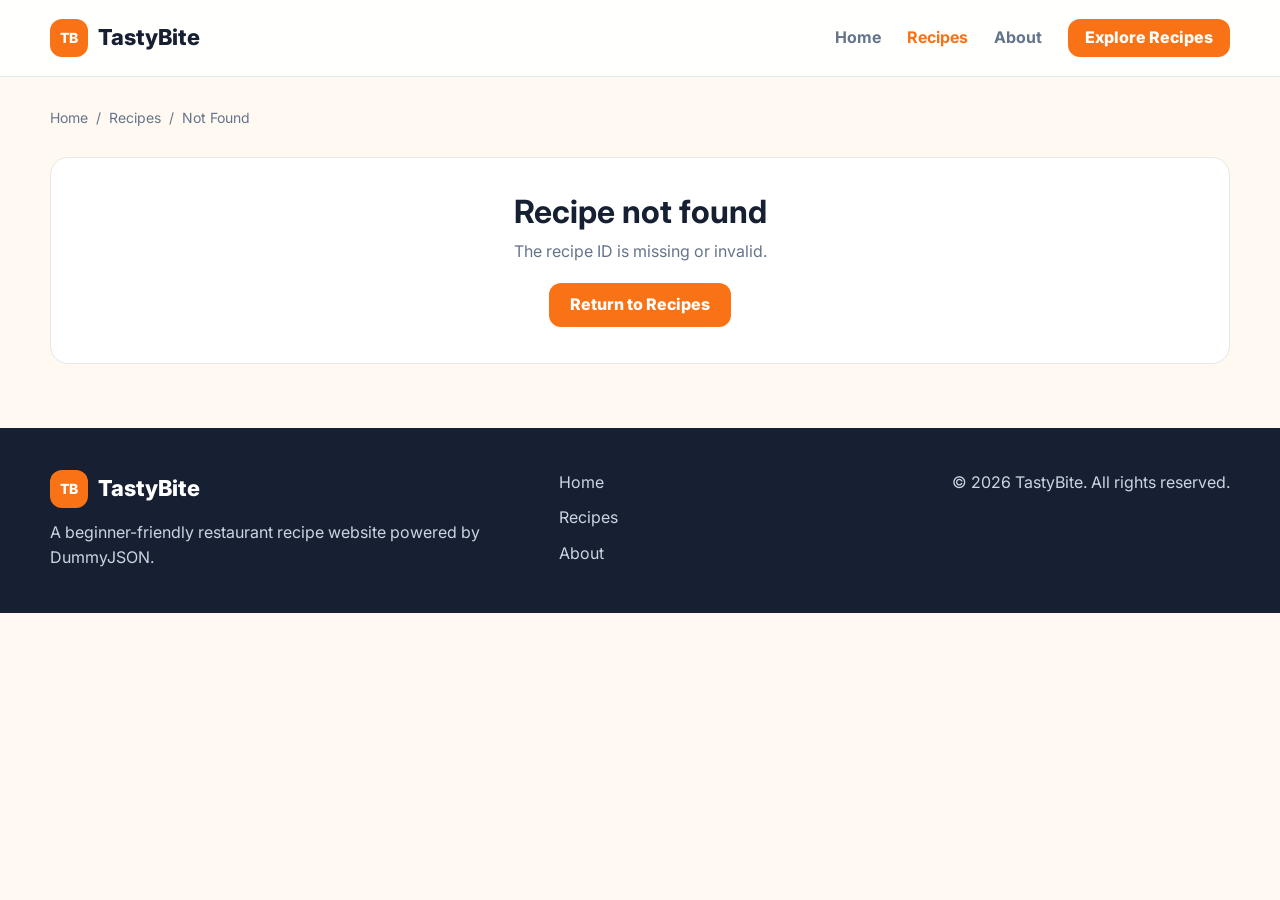
<file: recipe-details.html>
<!DOCTYPE html>
<html lang="en">
<head>
  <meta charset="UTF-8">
  <meta name="viewport" content="width=device-width, initial-scale=1.0">
  <title>Recipe Details - TastyBite</title>
  <meta name="description" content="View a TastyBite recipe with ingredients, instructions, rating, time, servings, and difficulty.">
  <link rel="preconnect" href="https://fonts.googleapis.com">
  <link rel="preconnect" href="https://fonts.gstatic.com" crossorigin>
  <link href="https://fonts.googleapis.com/css2?family=Inter:wght@400;500;600;700;800&display=swap" rel="stylesheet">
  <link rel="stylesheet" href="assets/css/style.css">
</head>
<body>
  <header class="site-header">
    <div class="container nav-wrap">
      <a class="brand" href="index.html" aria-label="TastyBite home">
        <span class="brand-mark">TB</span>
        <span>TastyBite</span>
      </a>

      <button class="nav-toggle" id="nav-toggle" type="button" aria-label="Toggle navigation" aria-expanded="false">
        <span></span>
        <span></span>
        <span></span>
      </button>

      <nav class="nav-menu" id="nav-menu" aria-label="Main navigation">
        <a class="nav-link" href="index.html">Home</a>
        <a class="nav-link active" href="recipes.html">Recipes</a>
        <a class="nav-link" href="index.html#about">About</a>
        <a class="btn btn-primary btn-small" href="recipes.html">Explore Recipes</a>
      </nav>
    </div>
  </header>

  <main class="container page-main">
    <nav class="breadcrumb" aria-label="Breadcrumb">
      <a href="index.html">Home</a>
      <span>/</span>
      <a href="recipes.html">Recipes</a>
      <span>/</span>
      <span id="breadcrumb-name">Recipe Details</span>
    </nav>

    <article id="recipe-details" aria-live="polite"></article>
  </main>

  <footer class="site-footer">
    <div class="container footer-grid">
      <div>
        <a class="brand footer-brand" href="index.html">
          <span class="brand-mark">TB</span>
          <span>TastyBite</span>
        </a>
        <p>A beginner-friendly restaurant recipe website powered by DummyJSON.</p>
      </div>
      <nav class="footer-links" aria-label="Footer navigation">
        <a href="index.html">Home</a>
        <a href="recipes.html">Recipes</a>
        <a href="index.html#about">About</a>
      </nav>
      <p class="copyright">&copy; <span id="current-year"></span> TastyBite. All rights reserved.</p>
    </div>
  </footer>

  <script src="assets/js/api.js"></script>
  <script src="assets/js/home.js"></script>
  <script src="assets/js/recipe-details.js"></script>
</body>
</html>
</file>
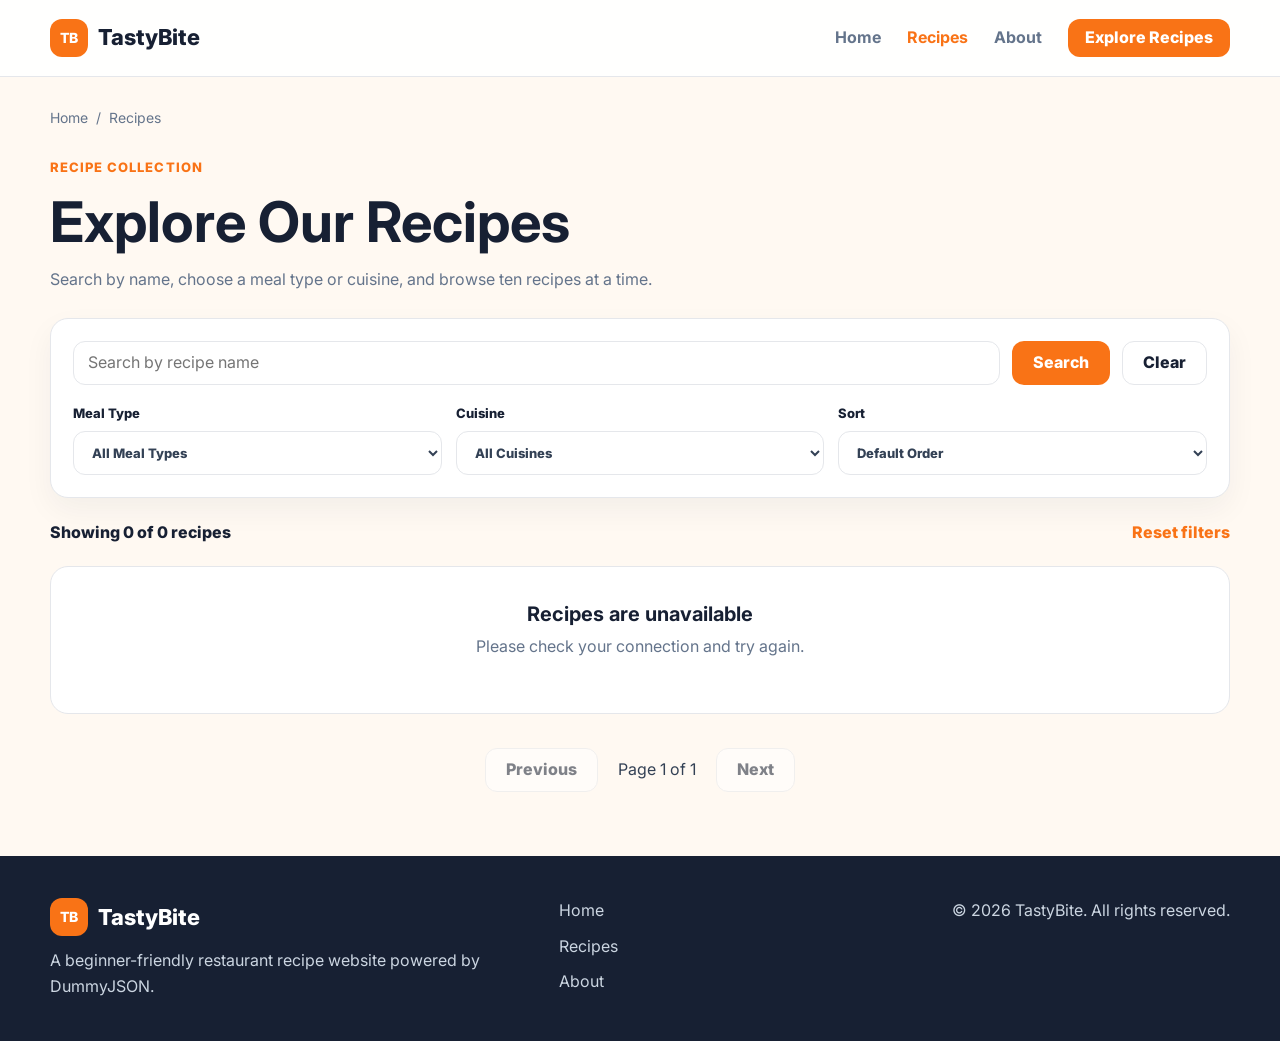
<file: recipes.html>
<!DOCTYPE html>
<html lang="en">
<head>
  <meta charset="UTF-8">
  <meta name="viewport" content="width=device-width, initial-scale=1.0">
  <title>Explore Recipes - TastyBite</title>
  <meta name="description" content="Search, filter, sort, and browse TastyBite recipes from the DummyJSON Recipes API.">
  <link rel="preconnect" href="https://fonts.googleapis.com">
  <link rel="preconnect" href="https://fonts.gstatic.com" crossorigin>
  <link href="https://fonts.googleapis.com/css2?family=Inter:wght@400;500;600;700;800&display=swap" rel="stylesheet">
  <link rel="stylesheet" href="assets/css/style.css">
</head>
<body>
  <header class="site-header">
    <div class="container nav-wrap">
      <a class="brand" href="index.html" aria-label="TastyBite home">
        <span class="brand-mark">TB</span>
        <span>TastyBite</span>
      </a>

      <button class="nav-toggle" id="nav-toggle" type="button" aria-label="Toggle navigation" aria-expanded="false">
        <span></span>
        <span></span>
        <span></span>
      </button>

      <nav class="nav-menu" id="nav-menu" aria-label="Main navigation">
        <a class="nav-link" href="index.html">Home</a>
        <a class="nav-link active" href="recipes.html">Recipes</a>
        <a class="nav-link" href="index.html#about">About</a>
        <a class="btn btn-primary btn-small" href="recipes.html">Explore Recipes</a>
      </nav>
    </div>
  </header>

  <main class="container page-main">
    <nav class="breadcrumb" aria-label="Breadcrumb">
      <a href="index.html">Home</a>
      <span>/</span>
      <span>Recipes</span>
    </nav>

    <section class="page-intro">
      <p class="eyebrow">Recipe collection</p>
      <h1>Explore Our Recipes</h1>
      <p>Search by name, choose a meal type or cuisine, and browse ten recipes at a time.</p>
    </section>

    <section class="filters-panel" aria-label="Recipe controls">
      <form class="search-form" id="search-form">
        <label class="sr-only" for="search-input">Search recipes by name</label>
        <input id="search-input" type="search" placeholder="Search by recipe name">
        <button class="btn btn-primary" type="submit">Search</button>
        <button class="btn btn-secondary" id="clear-search" type="button">Clear</button>
      </form>

      <div class="filter-grid">
        <label>
          <span>Meal Type</span>
          <select id="meal-type-filter">
            <option value="all">All Meal Types</option>
          </select>
        </label>

        <label>
          <span>Cuisine</span>
          <select id="cuisine-filter">
            <option value="all">All Cuisines</option>
          </select>
        </label>

        <label>
          <span>Sort</span>
          <select id="sort-filter">
            <option value="default">Default Order</option>
            <option value="name-asc">Name A-Z</option>
            <option value="rating-desc">Rating: Highest First</option>
          </select>
        </label>
      </div>
    </section>

    <div class="results-bar">
      <p id="results-count">Loading recipes...</p>
      <button class="text-button" id="reset-filters" type="button">Reset filters</button>
    </div>

    <section class="recipes-grid" id="recipes-grid" aria-live="polite"></section>

    <div class="pagination">
      <button class="btn btn-secondary" id="previous-page" type="button">Previous</button>
      <span id="page-status">Page 1</span>
      <button class="btn btn-secondary" id="next-page" type="button">Next</button>
    </div>
  </main>

  <footer class="site-footer">
    <div class="container footer-grid">
      <div>
        <a class="brand footer-brand" href="index.html">
          <span class="brand-mark">TB</span>
          <span>TastyBite</span>
        </a>
        <p>A beginner-friendly restaurant recipe website powered by DummyJSON.</p>
      </div>
      <nav class="footer-links" aria-label="Footer navigation">
        <a href="index.html">Home</a>
        <a href="recipes.html">Recipes</a>
        <a href="index.html#about">About</a>
      </nav>
      <p class="copyright">&copy; <span id="current-year"></span> TastyBite. All rights reserved.</p>
    </div>
  </footer>

  <script src="assets/js/api.js"></script>
  <script src="assets/js/home.js"></script>
  <script src="assets/js/recipes.js"></script>
</body>
</html>
</file>
<file: assets/css/style.css>
:root {
  --primary: #F97316;
  --primary-hover: #EA580C;
  --dark: #172033;
  --text: #334155;
  --muted: #64748B;
  --background: #FFF9F2;
  --surface: #FFFFFF;
  --border: #E5E7EB;
  --success: #16A34A;
  --star: #FBBF24;
  --shadow: 0 16px 40px rgba(23, 32, 51, 0.08);
  --radius: 18px;
  --max-width: 1180px;
}

* {
  box-sizing: border-box;
  margin: 0;
  padding: 0;
}

html {
  scroll-behavior: smooth;
}

body {
  min-height: 100vh;
  color: var(--text);
  background: var(--background);
  font-family: "Inter", system-ui, -apple-system, BlinkMacSystemFont, "Segoe UI", sans-serif;
  line-height: 1.6;
}

img {
  display: block;
  max-width: 100%;
}

a {
  color: inherit;
  text-decoration: none;
}

button,
input,
select {
  font: inherit;
}

button {
  cursor: pointer;
}

:focus-visible {
  outline: 3px solid rgba(249, 115, 22, 0.35);
  outline-offset: 3px;
}

.container {
  width: min(100% - 40px, var(--max-width));
  margin-inline: auto;
}

.sr-only {
  position: absolute;
  width: 1px;
  height: 1px;
  padding: 0;
  margin: -1px;
  overflow: hidden;
  clip: rect(0, 0, 0, 0);
  white-space: nowrap;
  border: 0;
}

.site-header {
  position: sticky;
  top: 0;
  z-index: 20;
  background: rgba(255, 255, 255, 0.92);
  border-bottom: 1px solid var(--border);
  backdrop-filter: blur(14px);
}

.nav-wrap {
  min-height: 76px;
  display: flex;
  align-items: center;
  justify-content: space-between;
  gap: 24px;
}

.brand {
  display: inline-flex;
  align-items: center;
  gap: 10px;
  color: var(--dark);
  font-size: 22px;
  font-weight: 800;
}

.brand-mark {
  width: 38px;
  height: 38px;
  display: inline-grid;
  place-items: center;
  color: #fff;
  background: var(--primary);
  border-radius: 12px;
  font-size: 14px;
  letter-spacing: 0;
}

.nav-menu {
  display: flex;
  align-items: center;
  gap: 26px;
}

.nav-link {
  color: var(--muted);
  font-weight: 700;
}

.nav-link:hover,
.nav-link.active {
  color: var(--primary);
}

.nav-toggle {
  display: none;
  width: 42px;
  height: 42px;
  align-items: center;
  justify-content: center;
  flex-direction: column;
  gap: 5px;
  background: var(--surface);
  border: 1px solid var(--border);
  border-radius: 12px;
}

.nav-toggle span {
  width: 20px;
  height: 2px;
  background: var(--dark);
}

.btn {
  display: inline-flex;
  align-items: center;
  justify-content: center;
  min-height: 44px;
  padding: 0 20px;
  border: 1px solid transparent;
  border-radius: 12px;
  font-weight: 800;
  transition: transform 0.2s ease, background 0.2s ease, border-color 0.2s ease;
}

.btn:hover {
  transform: translateY(-2px);
}

.btn:disabled {
  cursor: not-allowed;
  opacity: 0.55;
  transform: none;
}

.btn-primary {
  color: #fff;
  background: var(--primary);
}

.btn-primary:hover {
  background: var(--primary-hover);
}

.btn-secondary {
  color: var(--dark);
  background: var(--surface);
  border-color: var(--border);
}

.btn-small {
  min-height: 38px;
  padding-inline: 16px;
}

.text-link,
.text-button {
  color: var(--primary);
  font-weight: 800;
}

.text-button {
  border: 0;
  background: transparent;
}

.hero {
  padding: 74px 0;
}

.hero-grid,
.about-grid,
.details-grid {
  display: grid;
  grid-template-columns: 1fr 1fr;
  gap: 48px;
  align-items: center;
}

.hero-content {
  max-width: 620px;
}

.eyebrow {
  color: var(--primary);
  font-size: 13px;
  font-weight: 800;
  letter-spacing: 0.08em;
  text-transform: uppercase;
}

h1,
h2,
h3 {
  color: var(--dark);
  line-height: 1.15;
}

h1 {
  margin-top: 12px;
  font-size: 56px;
  letter-spacing: 0;
}

h2 {
  font-size: 32px;
}

h3 {
  font-size: 20px;
}

.hero-text {
  margin: 22px 0 28px;
  color: var(--muted);
  font-size: 18px;
}

.hero-actions {
  display: flex;
  flex-wrap: wrap;
  gap: 14px;
}

.hero-image-card {
  position: relative;
  overflow: hidden;
  min-height: 430px;
  background: var(--surface);
  border: 1px solid var(--border);
  border-radius: 28px;
  box-shadow: var(--shadow);
}

.hero-image-card img,
.about-grid img,
.details-image {
  width: 100%;
  height: 100%;
  object-fit: cover;
}

.rating-card {
  position: absolute;
  left: 22px;
  right: 22px;
  bottom: 22px;
  display: flex;
  align-items: center;
  gap: 10px;
  padding: 14px 16px;
  color: var(--dark);
  background: rgba(255, 255, 255, 0.92);
  border: 1px solid rgba(255, 255, 255, 0.75);
  border-radius: 16px;
  font-weight: 800;
}

.star,
.rating {
  color: var(--star);
}

.section {
  padding: 64px 0;
}

.section-heading-row,
.results-bar,
.pagination {
  display: flex;
  align-items: center;
  justify-content: space-between;
  gap: 20px;
}

.section-heading-row {
  margin-bottom: 26px;
}

.recipes-grid {
  display: grid;
  grid-template-columns: repeat(4, minmax(0, 1fr));
  gap: 22px;
}

.recipe-card {
  overflow: hidden;
  display: flex;
  min-height: 100%;
  flex-direction: column;
  background: var(--surface);
  border: 1px solid var(--border);
  border-radius: var(--radius);
  box-shadow: 0 10px 28px rgba(23, 32, 51, 0.06);
  transition: transform 0.2s ease, box-shadow 0.2s ease;
}

.recipe-card:hover {
  transform: translateY(-4px);
  box-shadow: var(--shadow);
}

.recipe-card img {
  width: 100%;
  aspect-ratio: 4 / 3;
  object-fit: cover;
  background: #F1F5F9;
}

.card-body {
  display: flex;
  flex: 1;
  flex-direction: column;
  gap: 12px;
  padding: 18px;
}

.card-meta,
.badge-row,
.details-meta {
  display: flex;
  flex-wrap: wrap;
  gap: 8px;
  align-items: center;
}

.badge {
  display: inline-flex;
  align-items: center;
  min-height: 26px;
  padding: 3px 9px;
  color: var(--primary);
  background: #FFF7ED;
  border: 1px solid #FFEDD5;
  border-radius: 999px;
  font-size: 12px;
  font-weight: 800;
}

.card-title {
  color: var(--dark);
}

.card-title:hover {
  color: var(--primary);
}

.card-bottom {
  display: flex;
  justify-content: space-between;
  gap: 12px;
  margin-top: auto;
  color: var(--muted);
  font-size: 14px;
  font-weight: 700;
}

.about-section {
  background: #fff;
}

.about-grid img {
  max-height: 390px;
  border-radius: 24px;
  box-shadow: var(--shadow);
}

.about-grid p:not(.eyebrow) {
  margin: 18px 0 24px;
  color: var(--muted);
}

.page-main {
  padding: 30px 0 64px;
}

.breadcrumb {
  display: flex;
  flex-wrap: wrap;
  gap: 8px;
  margin-bottom: 28px;
  color: var(--muted);
  font-size: 14px;
}

.breadcrumb a:hover {
  color: var(--primary);
}

.page-intro {
  max-width: 720px;
  margin-bottom: 26px;
}

.page-intro p:last-child {
  margin-top: 12px;
  color: var(--muted);
}

.filters-panel {
  padding: 22px;
  margin-bottom: 22px;
  background: var(--surface);
  border: 1px solid var(--border);
  border-radius: var(--radius);
  box-shadow: 0 12px 30px rgba(23, 32, 51, 0.05);
}

.search-form {
  display: grid;
  grid-template-columns: 1fr auto auto;
  gap: 12px;
  margin-bottom: 18px;
}

input,
select {
  width: 100%;
  min-height: 44px;
  padding: 0 14px;
  color: var(--text);
  background: #fff;
  border: 1px solid var(--border);
  border-radius: 12px;
}

.filter-grid {
  display: grid;
  grid-template-columns: repeat(3, minmax(0, 1fr));
  gap: 14px;
}

.filter-grid label {
  display: grid;
  gap: 7px;
  color: var(--dark);
  font-size: 13px;
  font-weight: 800;
}

.results-bar {
  margin: 20px 0;
  color: var(--dark);
  font-weight: 800;
}

.pagination {
  justify-content: center;
  margin-top: 34px;
}

.details-card {
  padding-bottom: 42px;
}

.details-image-wrap {
  overflow: hidden;
  height: 430px;
  border-radius: 24px;
  box-shadow: var(--shadow);
}

.details-content h1 {
  font-size: 42px;
}

.details-meta {
  margin: 18px 0;
}

.stat-list {
  display: grid;
  grid-template-columns: repeat(2, minmax(0, 1fr));
  gap: 12px;
  margin-top: 22px;
}

.stat {
  padding: 14px;
  background: var(--surface);
  border: 1px solid var(--border);
  border-radius: 14px;
}

.stat span {
  display: block;
  color: var(--muted);
  font-size: 12px;
  font-weight: 800;
  text-transform: uppercase;
}

.stat strong {
  color: var(--dark);
}

.recipe-lists {
  display: grid;
  grid-template-columns: 0.85fr 1.15fr;
  gap: 28px;
  margin-top: 36px;
}

.details-card .btn {
  margin-top: 16px;
}


.list-panel {
  padding: 24px;
  background: var(--surface);
  border: 1px solid var(--border);
  border-radius: var(--radius);
  box-shadow: 0 10px 28px rgba(23, 32, 51, 0.05);
}

.list-panel h2 {
  margin-bottom: 18px;
  font-size: 24px;
}

.list-panel ul,
.list-panel ol {
  padding-left: 22px;
}

.list-panel li + li {
  margin-top: 10px;
}

.state-box,
.loading-box {
  grid-column: 1 / -1;
  padding: 36px;
  text-align: center;
  background: var(--surface);
  border: 1px solid var(--border);
  border-radius: var(--radius);
}

.state-box h2,
.state-box h3 {
  margin-bottom: 8px;
}

.state-box p {
  margin-bottom: 18px;
  color: var(--muted);
}

.site-footer {
  padding: 42px 0;
  color: #CBD5E1;
  background: var(--dark);
}

.footer-grid {
  display: grid;
  grid-template-columns: 1.5fr 1fr 1fr;
  gap: 26px;
  align-items: start;
}

.footer-brand {
  margin-bottom: 12px;
  color: #fff;
}

.footer-links {
  display: flex;
  flex-direction: column;
  gap: 10px;
}

.footer-links a:hover {
  color: #fff;
}

.copyright {
  justify-self: end;
}

@media (max-width: 980px) {
  h1 {
    font-size: 44px;
  }

  .hero-grid,
  .about-grid,
  .details-grid,
  .recipe-lists {
    grid-template-columns: 1fr;
  }

  .recipes-grid {
    grid-template-columns: repeat(2, minmax(0, 1fr));
  }

  .footer-grid {
    grid-template-columns: 1fr;
  }

  .copyright {
    justify-self: start;
  }
}

@media (max-width: 720px) {
  .container {
    width: min(100% - 28px, var(--max-width));
  }

  .nav-toggle {
    display: inline-flex;
  }

  .nav-menu {
    position: absolute;
    top: 76px;
    left: 14px;
    right: 14px;
    display: none;
    flex-direction: column;
    align-items: stretch;
    padding: 18px;
    background: #fff;
    border: 1px solid var(--border);
    border-radius: 18px;
    box-shadow: var(--shadow);
  }

  .nav-menu.open {
    display: flex;
  }

  .hero {
    padding: 46px 0;
  }

  h1 {
    font-size: 36px;
  }

  h2 {
    font-size: 26px;
  }

  .hero-image-card,
  .details-image-wrap {
    min-height: 320px;
    height: 320px;
  }

  .section-heading-row,
  .results-bar {
    align-items: flex-start;
    flex-direction: column;
  }

  .search-form,
  .filter-grid,
  .stat-list {
    grid-template-columns: 1fr;
  }

  .recipes-grid {
    grid-template-columns: 1fr;
  }

  .pagination {
    flex-wrap: wrap;
  }
}

@media (prefers-reduced-motion: reduce) {
  *,
  *::before,
  *::after {
    scroll-behavior: auto !important;
    transition: none !important;
  }
}
</file>
